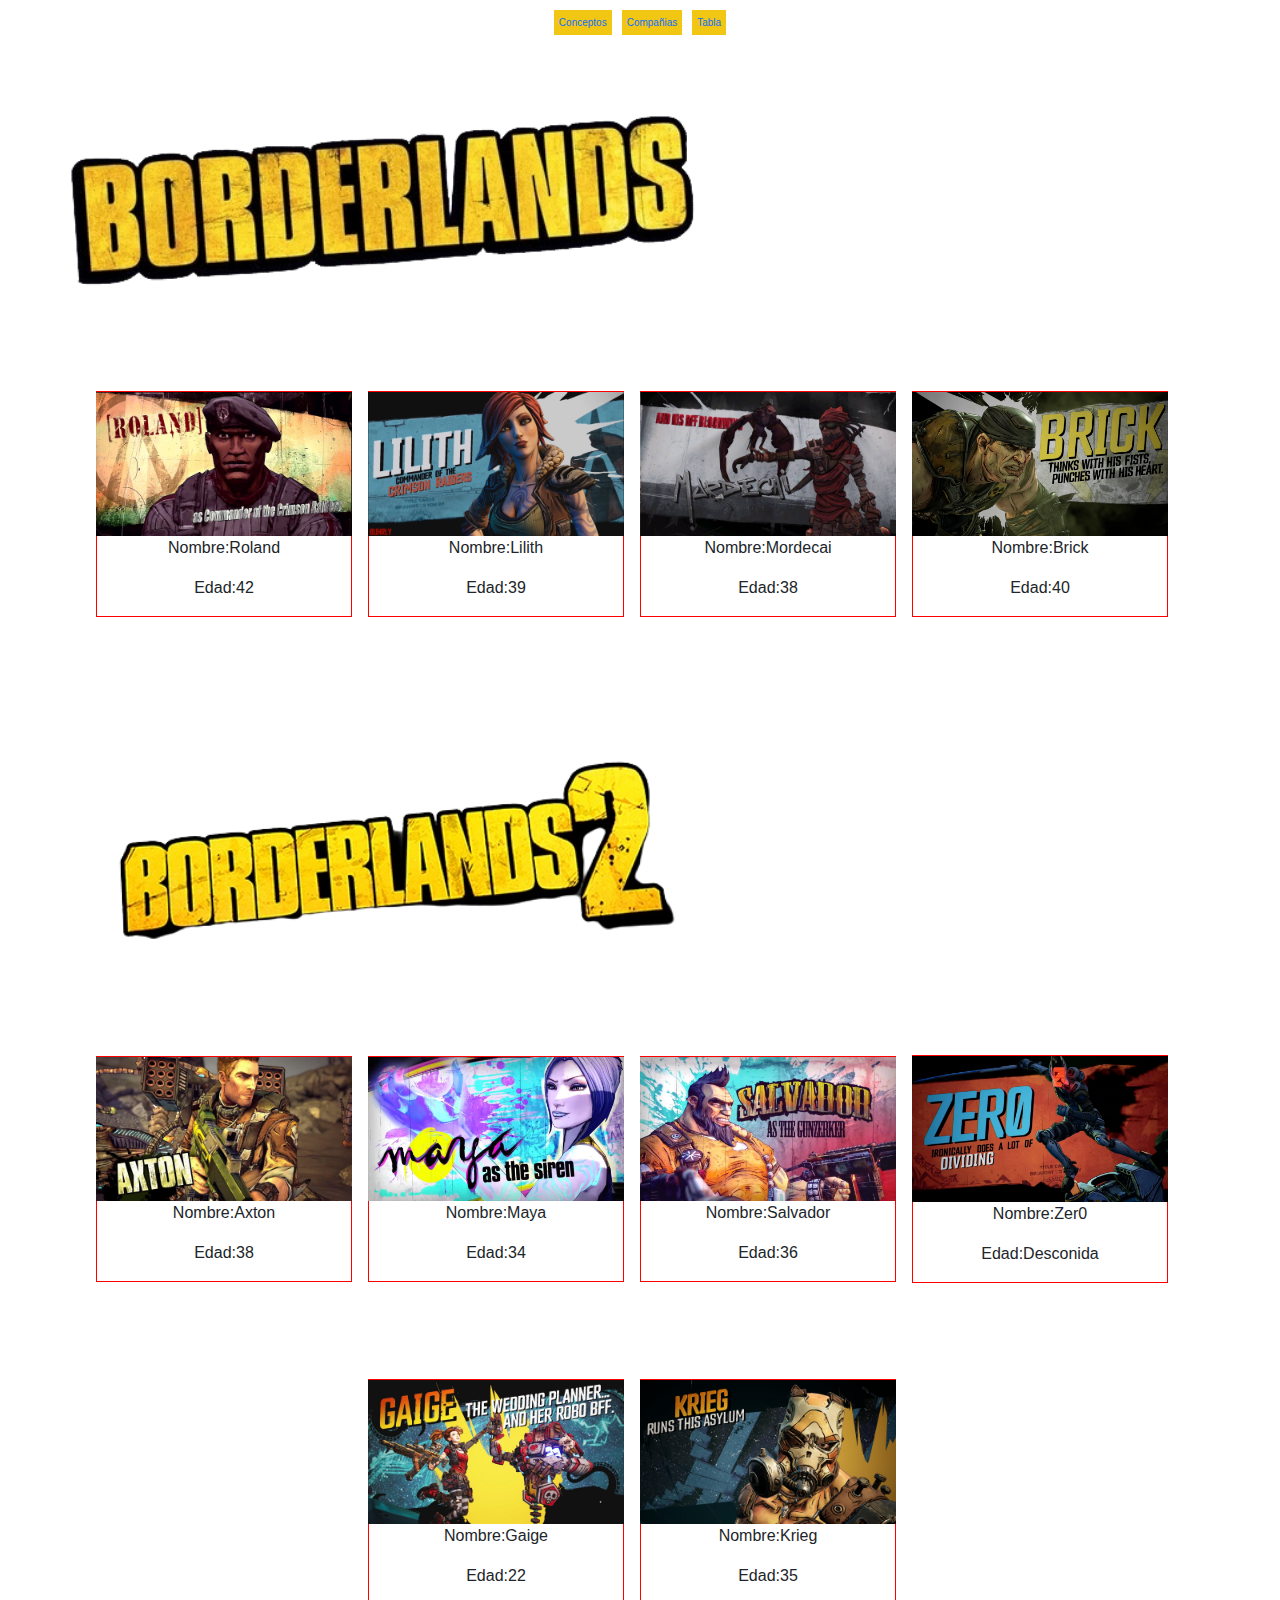
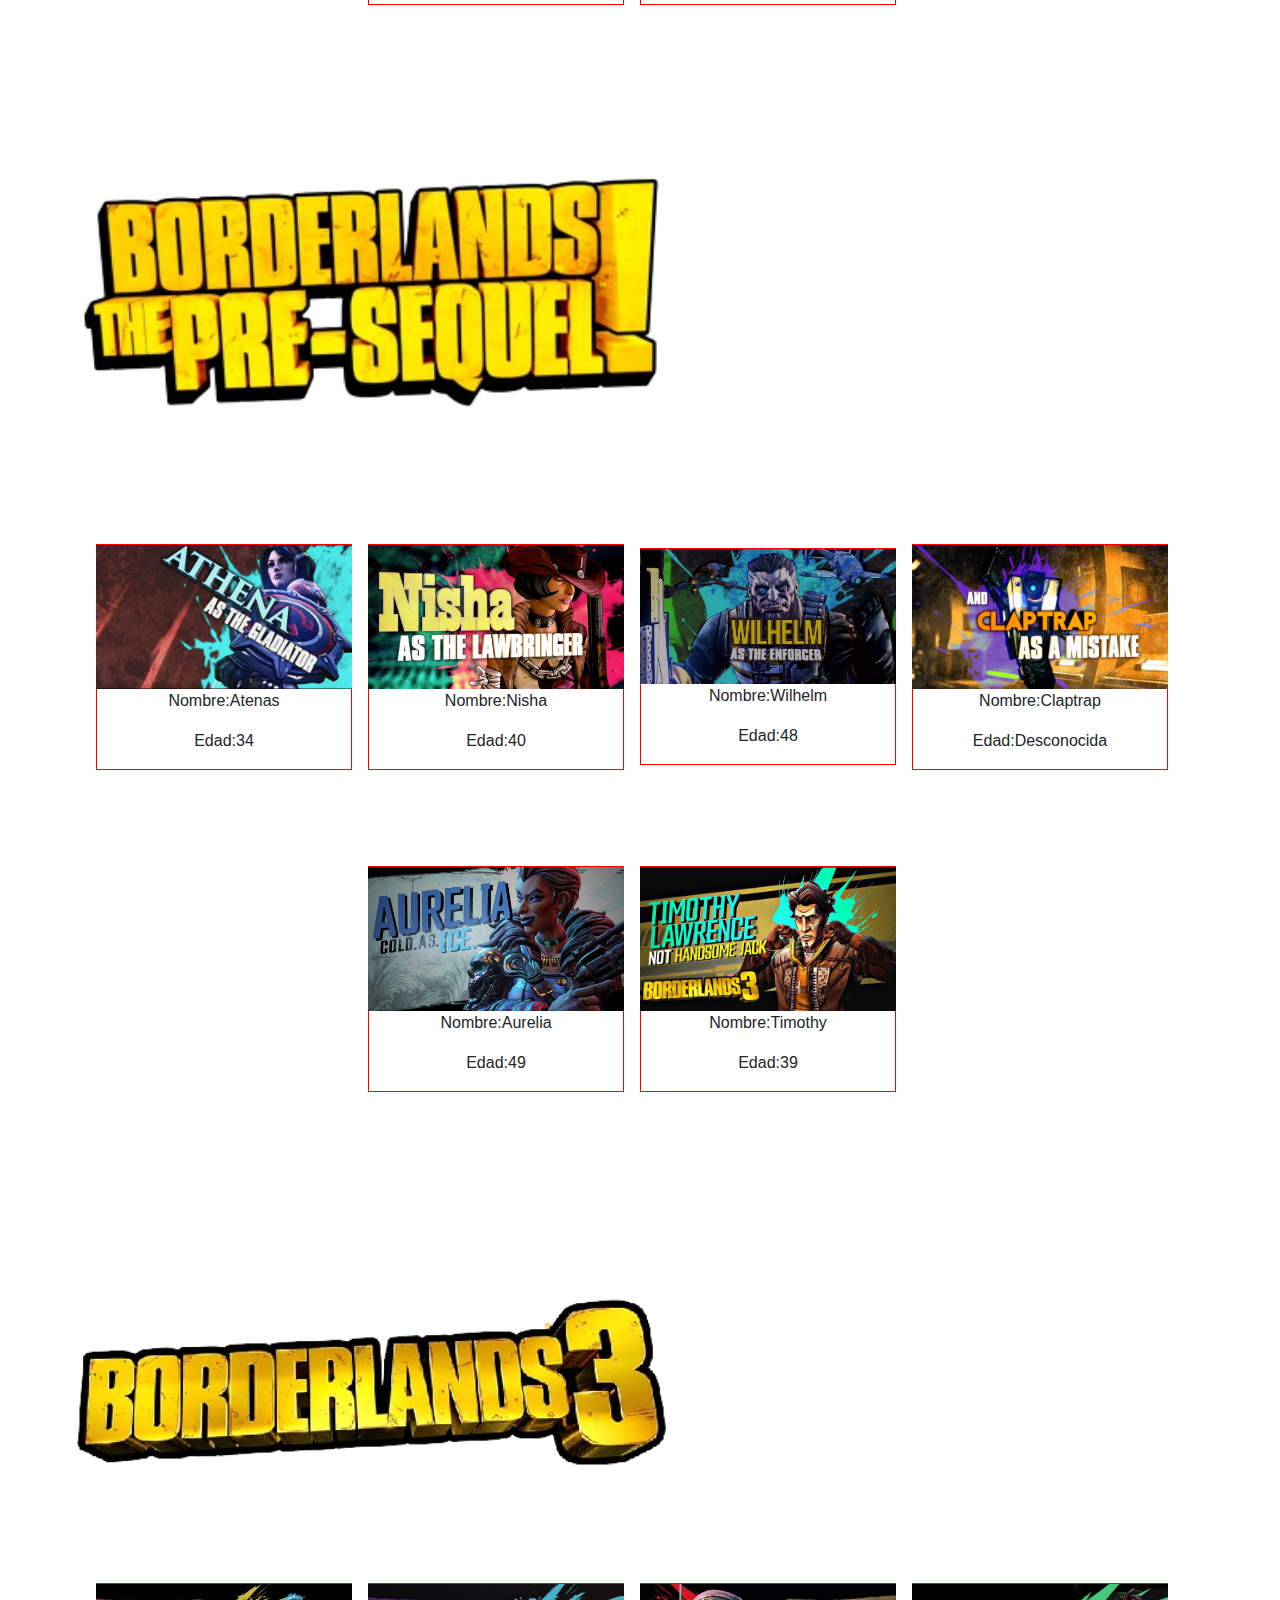
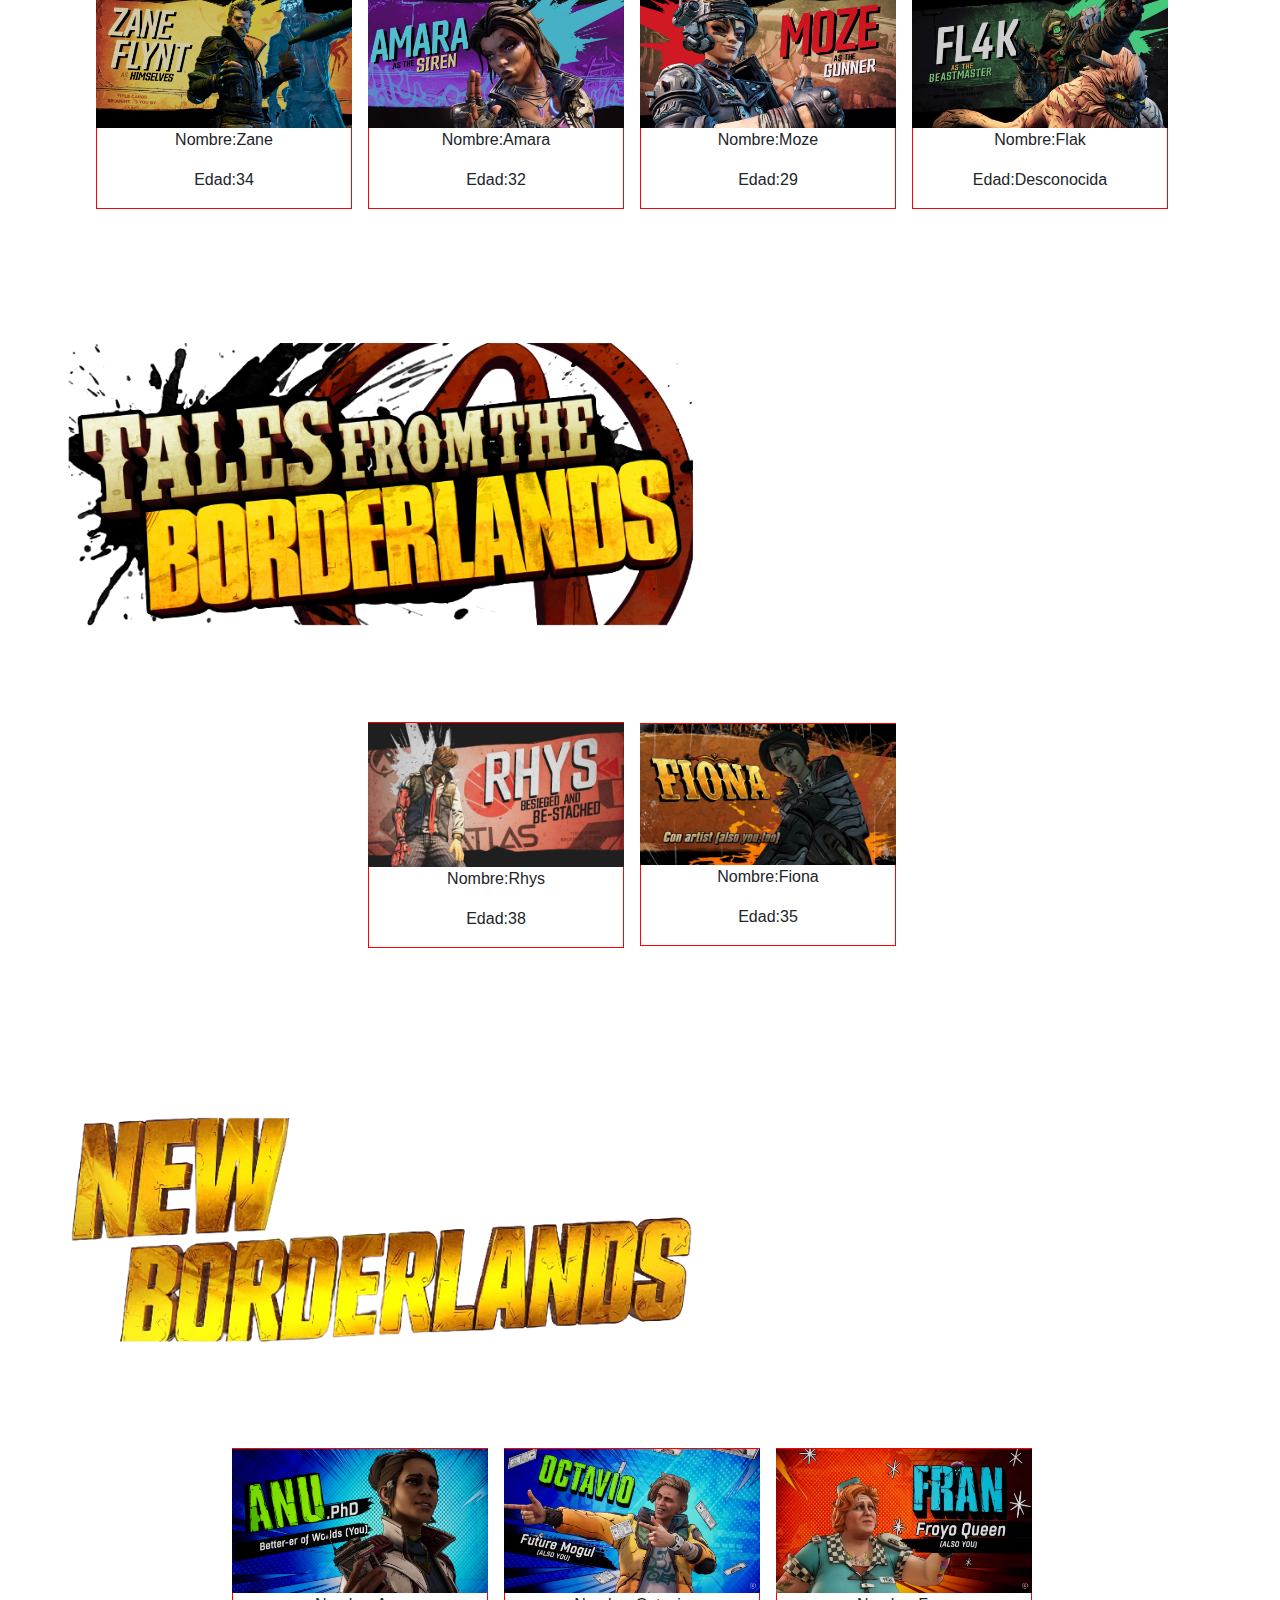
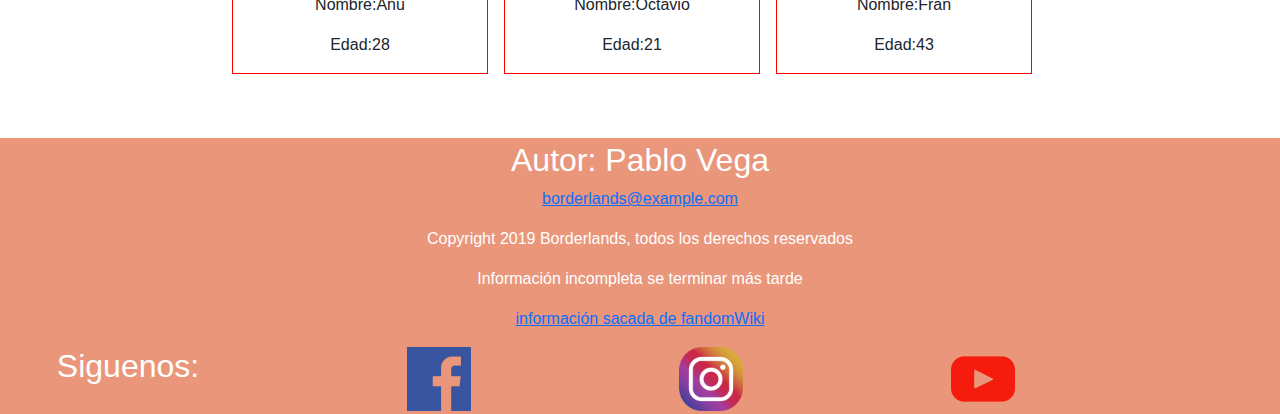
<file: ProyectoPrueba/index.html>
<!DOCTYPE html>
<html lang="es">

<head>
    <meta charset="UTF-8">
    <meta http-equiv="X-UA-Compatible" content="IE=edge">
    <meta name="viewport" content="width=device-width, initial-scale=1.0">
    <title>Borderlands</title>

    <link href="https://cdn.jsdelivr.net/npm/bootstrap@5.2.2/dist/css/bootstrap.min.css" rel="stylesheet">

    <link rel="stylesheet" href="css/style.css">

</head>

<body>

    <!-- <section>
        <img src="img/Pandora.jpg" id="pandora">
        <img src="img/psicopata.png" id="psicopata">
        <h2 id="textparallax">SOBREVIVE SI PUEDES</h2>
    </section> -->

    <div class="menu">
        <a href="conceptos.html">Conceptos</a>
        <a href="company.html">Compañias</a>
        <a href="tabla.html">Tabla</a>
    </div>

    <div class="borderlands-image">
        <img src="img/logo-removebg-preview.png" alt="logo">
    </div>

    <div class="character-container">

        <div class="character">
            <div class="character-img">
                <img src="img/roland.jpg" alt="Roland">
            </div>
            <div class="character-text">
                <p>Nombre:Roland</p>
                <p>Edad:42</p>
            </div>
        </div>

        <div class="character">
            <div class="character-img">
                <img src="img/lilith.jpg" alt="Lilith">
            </div>
            <div class="character-text">
                <p>Nombre:Lilith</p>
                <p>Edad:39</p>
            </div>
        </div>

        <div class="character">
            <div class="character-img">
                <img src="img/mordecai.jpg" alt="Mordecai">
            </div>
            <div class="character-text">
                <p>Nombre:Mordecai</p>
                <p>Edad:38</p>
            </div>
        </div>

        <div class="character">
            <div class="character-img">
                <img src="img/brick.jpg" alt="Brick">
            </div>
            <div class="character-text">
                <p>Nombre:Brick</p>
                <p>Edad:40</p>
            </div>
        </div>

    </div>


    <div class="borderlands-image">
        <img src="img/logo2-removebg-preview.png" alt="logo">
    </div>

    <div class="character-container">

        <div class="character">
            <div class="character-img">
                <img src="img/axton.jpg" alt="Axton">
            </div>
            <div class="character-text">
                <p>Nombre:Axton</p>
                <p>Edad:38</p>
            </div>
        </div>

        <div class="character">
            <div class="character-img">
                <img src="img/maya.jpg" alt="Maya">
            </div>
            <div class="character-text">
                <p>Nombre:Maya</p>
                <p>Edad:34</p>
            </div>
        </div>

        <div class="character">
            <div class="character-img">
                <img src="img/salvador.jpg" alt="Salvador">
            </div>
            <div class="character-text">
                <p>Nombre:Salvador</p>
                <p>Edad:36</p>
            </div>
        </div>

        <div class="character">
            <div class="character-img">
                <img src="img/zero.jpg" alt="Zer0">
            </div>
            <div class="character-text">
                <p>Nombre:Zer0</p>
                <p>Edad:Desconida</p>
            </div>
        </div>

        <div class="character">
            <div class="character-img">
                <img src="img/gaige.jpg" alt="Gaige">
            </div>
            <div class="character-text">
                <p>Nombre:Gaige</p>
                <p>Edad:22</p>
            </div>
        </div>


        <div class="character">
            <div class="character-img">
                <img src="img/krieg.jpg" alt="Krieg">
            </div>
            <div class="character-text">
                <p>Nombre:Krieg</p>
                <p>Edad:35</p>
            </div>
        </div>

    </div>

    <div class="borderlands-image">
        <img src="img/logo3-removebg-preview.png" alt="logo">
    </div>

    <div class="character-container">

        <div class="character">
            <div class="character-img">
                <img src="img/atenas.jpg" alt="Atenas">
            </div>
            <div class="character-text">
                <p>Nombre:Atenas</p>
                <p>Edad:34</p>
            </div>
        </div>

        <div class="character">
            <div class="character-img">
                <img src="img/nisha.jpg" alt="Nisha">
            </div>
            <div class="character-text">
                <p>Nombre:Nisha</p>
                <p>Edad:40</p>
            </div>
        </div>

        <div class="character">
            <div class="character-img">
                <img src="img/Wilhelm.jpg" alt="Wilhelm">
            </div>
            <div class="character-text">
                <p>Nombre:Wilhelm</p>
                <p>Edad:48</p>
            </div>
        </div>

        <div class="character">
            <div class="character-img">
                <img src="img/claptrap.jpg" alt="Claptrap">
            </div>
            <div class="character-text">
                <p>Nombre:Claptrap</p>
                <p>Edad:Desconocida</p>
            </div>
        </div>

        <div class="character">
            <div class="character-img">
                <img src="img/aurelia.jpg" alt="Aurelia">
            </div>
            <div class="character-text">
                <p>Nombre:Aurelia</p>
                <p>Edad:49</p>
            </div>
        </div>


        <div class="character">
            <div class="character-img">
                <img src="img/timothy.jpg" alt="Timothy">
            </div>
            <div class="character-text">
                <p>Nombre:Timothy</p>
                <p>Edad:39</p>
            </div>
        </div>
        
    </div>

    <div class="borderlands-image">
        <img src="img/logo4-removebg-preview.png" alt="logo">
    </div>

    <div class="character-container">
    <div class="character">
        <div class="character-img">
            <img src="img/zane.jpg" alt="Zane">
        </div>
        <div class="character-text">
            <p>Nombre:Zane</p>
            <p>Edad:34</p>
        </div>
    </div>

    <div class="character">
        <div class="character-img">
            <img src="img/amara.jpg" alt="Amara">
        </div>
        <div class="character-text">
            <p>Nombre:Amara</p>
            <p>Edad:32</p>
        </div>
    </div>

    <div class="character">
        <div class="character-img">
            <img src="img/moze.jpg" alt="Moze">
        </div>
        <div class="character-text">
            <p>Nombre:Moze</p>
            <p>Edad:29</p>
        </div>
    </div>


    <div class="character">
        <div class="character-img">
            <img src="img/flak.jpg" alt="Flak">
        </div>
        <div class="character-text">
            <p>Nombre:Flak</p>
            <p>Edad:Desconocida</p>
        </div>
    </div>
    
</div>


<div class="borderlands-image">
    <img src="img/logo5-removebg-preview.png" alt="logo">
</div>

<div class="character-container">
<div class="character">
    <div class="character-img">
        <img src="img/rhys.jpg" alt="Rhys">
    </div>
    <div class="character-text">
        <p>Nombre:Rhys</p>
        <p>Edad:38</p>
    </div>
</div>

<div class="character">
    <div class="character-img">
        <img src="img/fiona.jpg" alt="Fiona">
    </div>
    <div class="character-text">
        <p>Nombre:Fiona</p>
        <p>Edad:35</p>
    </div>
</div>

</div>

<div class="borderlands-image">
    <img src="img/logo6-removebg-preview.png" alt="logo">
</div>

<div class="character-container">
<div class="character">
    <div class="character-img">
        <img src="img/anu2.jpg" alt="Anu">
    </div>
    <div class="character-text">
        <p>Nombre:Anu</p>
        <p>Edad:28</p>
    </div>
</div>

<div class="character">
    <div class="character-img">
        <img src="img/octavio.jpg" alt="Octavio">
    </div>
    <div class="character-text">
        <p>Nombre:Octavio</p>
        <p>Edad:21</p>
    </div>
</div>

<div class="character">
    <div class="character-img">
        <img src="img/fran.jpg" alt="Fran">
    </div>
    <div class="character-text">
        <p>Nombre:Fran</p>
        <p>Edad:43</p>
    </div>
</div>

</div>

    <footer>
            <div class="box1">
                <h2>Autor: Pablo Vega</h2>
                <p><a href="mailto:hege@example.com">borderlands@example.com</a></p>
                <p>Copyright 2019 Borderlands, todos los derechos reservados</p>
                <p>Información incompleta se terminar más tarde</p>
                <p><a href="https://borderlands.fandom.com/wiki/Borderlands_Wiki">información sacada de fandomWiki</a></p>
            </div>
            <div class="box2">
                <h2>Siguenos:</h2>
                <div class="red-social">
                    <img src="img/facebook.png" alt="facebook">
                    <img src="img/instagram.png" alt="instagram">
                    <img src="img/youtube.png" alt="youtube">
                </div>
            </div>
    </footer>
</body>

</html>
</file>
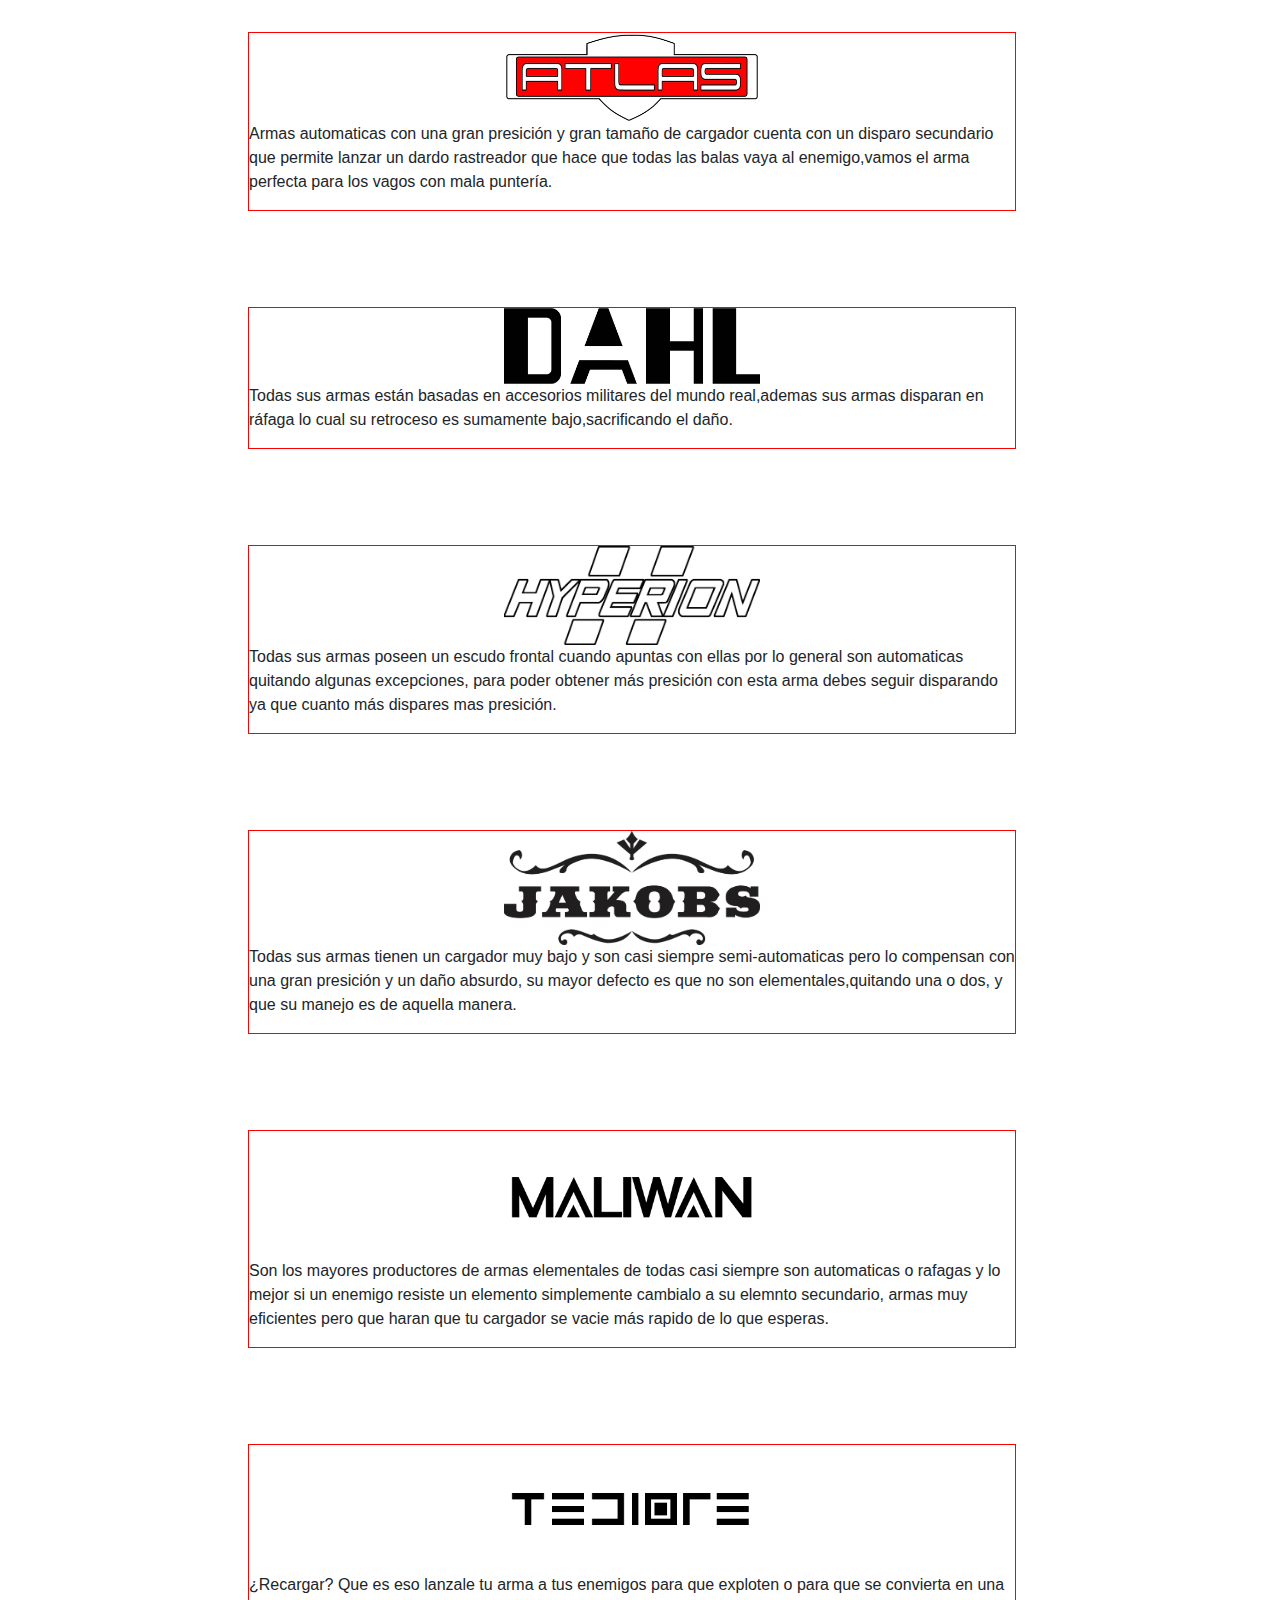
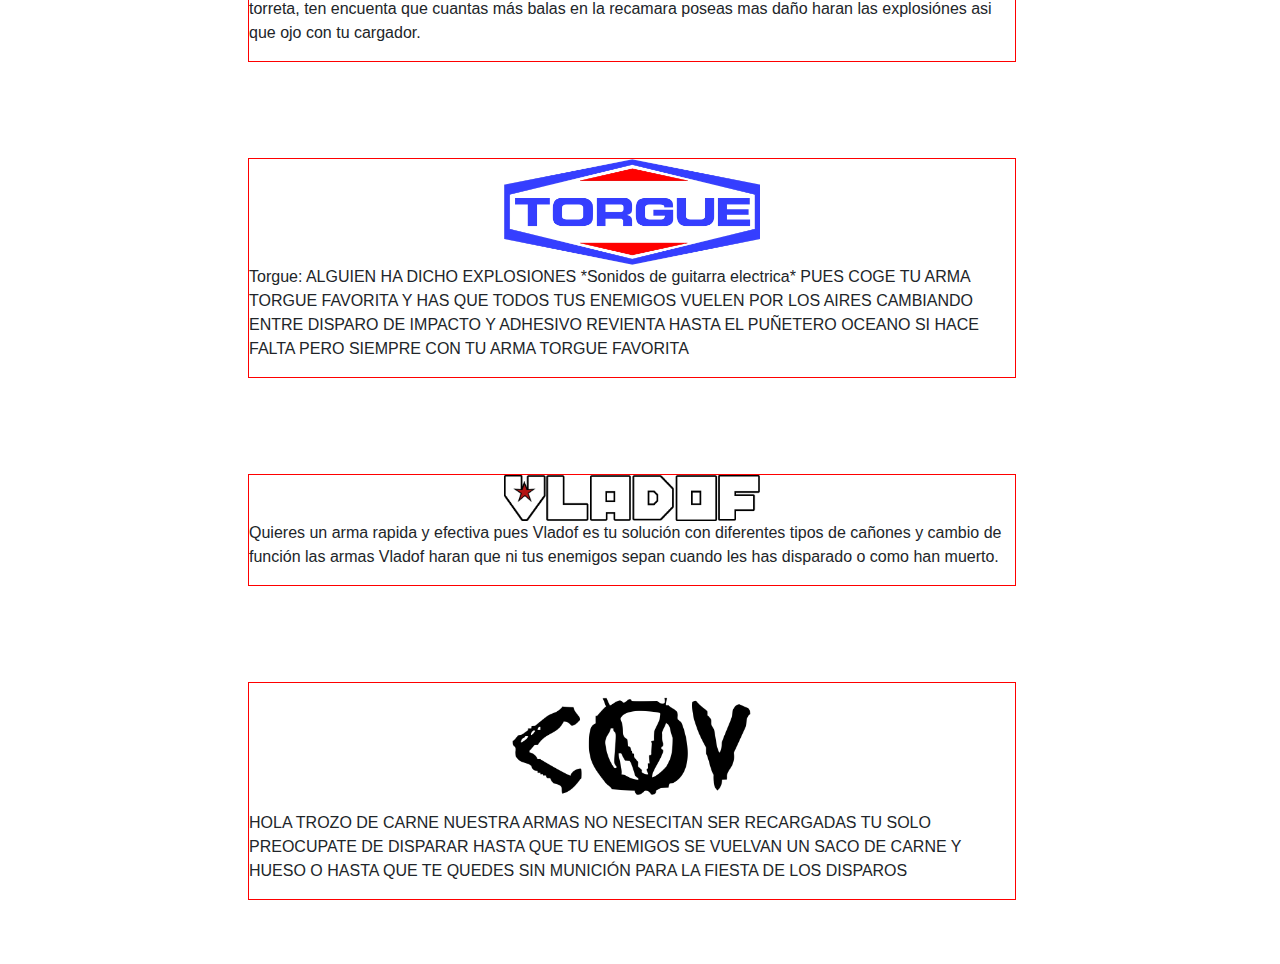
<file: ProyectoPrueba/company.html>
<!DOCTYPE html>
<html lang="en">

<head>
    <meta charset="UTF-8">
    <meta http-equiv="X-UA-Compatible" content="IE=edge">
    <meta name="viewport" content="width=device-width, initial-scale=1.0">
    <title>Compañias</title>

    <link href="https://cdn.jsdelivr.net/npm/bootstrap@5.2.2/dist/css/bootstrap.min.css" rel="stylesheet">

    <link rel="stylesheet" href="css/style.css">
</head>

<body>

    <div class="company-container">

        <div class="company">
            <div class="company-img">
                <img src="img/atlas.png" alt="armas">
            </div>
            <div class="texto-company">
                <p>Armas automaticas con una gran presición y gran tamaño de cargador cuenta con un disparo secundario
                    que
                    permite lanzar un dardo rastreador que hace que todas las balas vaya al enemigo,vamos el arma
                    perfecta para
                    los vagos con mala puntería.
                </p>
            </div>
        </div>

        <div class="company">
            <div class="company-img">
                <img src="img/dahl.jpg" alt="armas">
            </div>
            <div class="texto-company">
                <p>Todas sus armas están basadas en accesorios militares del mundo real,ademas sus armas disparan en
                    ráfaga
                    lo cual su retroceso es sumamente bajo,sacrificando el daño.</p>
            </div>
        </div>

        <div class="company">
            <div class="company-img">
                <img src="img/Hyperion.png" alt="armas">
            </div>
            <div class="texto-company">
                <p>Todas sus armas poseen un escudo frontal cuando apuntas con ellas por lo general son automaticas
                    quitando algunas excepciones, para poder obtener más presición con esta arma debes seguir disparando
                    ya que
                    cuanto más dispares mas presición.</p>
            </div>
        </div>

        <div class="company">
            <div class="company-img">
                <img src="img/jakobs.png" alt="armas">
            </div>
            <div class="texto-company">
                <p>Todas sus armas tienen un cargador muy bajo y son casi siempre semi-automaticas pero lo compensan con
                    una gran presición y un daño absurdo, su mayor defecto es que no son elementales,quitando una o dos,
                    y que
                    su
                    manejo es de aquella manera.</p>
            </div>
        </div>

        <div class="company">
            <div class="company-img">
                <img src="img/maliwan.png" alt="armas">
            </div>
            <div class="texto-company">
                <p>Son los mayores productores de armas elementales de todas casi siempre son automaticas o rafagas y lo
                    mejor si un enemigo resiste un elemento simplemente cambialo a su elemnto secundario, armas muy
                    eficientes
                    pero que haran que tu cargador se vacie más rapido de lo que esperas.</p>
            </div>
        </div>

        <div class="company">
            <div class="company-img">
                <img src="img/tediore.png" alt="armas">
            </div>
            <div class="texto-company">
                <p>¿Recargar? Que es eso lanzale tu arma a tus enemigos para que exploten o para que se convierta en una
                    torreta, ten encuenta que cuantas más balas en la recamara poseas mas daño haran las explosiónes asi
                    que ojo
                    con tu cargador.</p>
            </div>
        </div>

        <div class="company">
            <div class="company-img">
                <img src="img/torgue.png" alt="armas">
            </div>
            <div class="texto-company">
                <p>Torgue: ALGUIEN HA DICHO EXPLOSIONES *Sonidos de guitarra electrica* PUES COGE TU ARMA TORGUE
                    FAVORITA Y HAS
                    QUE TODOS TUS ENEMIGOS VUELEN POR LOS AIRES CAMBIANDO ENTRE DISPARO DE IMPACTO Y ADHESIVO REVIENTA
                    HASTA EL
                    PUÑETERO OCEANO SI HACE FALTA PERO SIEMPRE CON TU ARMA TORGUE FAVORITA</p>
            </div>
        </div>

        <div class="company">
            <div class="company-img">
                <img src="img/vladof.png" alt="armas">
            </div>
            <div class="texto-company">
                <p>Quieres un arma rapida y efectiva pues Vladof es tu solución con diferentes tipos de cañones y
                    cambio
                    de función las armas Vladof haran que ni tus enemigos sepan cuando les has disparado o como han
                    muerto.</p>
            </div>
        </div>

        <div class="company">
            <div class="company-img">
                <img src="img/COV.png" alt="armas">
            </div>
            <div class="texto-company">
                <p>HOLA TROZO DE CARNE NUESTRA ARMAS NO NESECITAN SER RECARGADAS TU SOLO PREOCUPATE DE DISPARAR
                    HASTA QUE
                    TU ENEMIGOS SE VUELVAN UN SACO DE CARNE Y HUESO O HASTA QUE TE QUEDES SIN MUNICIÓN PARA LA FIESTA DE
                    LOS
                    DISPAROS</p>
            </div>
        </div>
    </div>


</body>

</html>
</file>
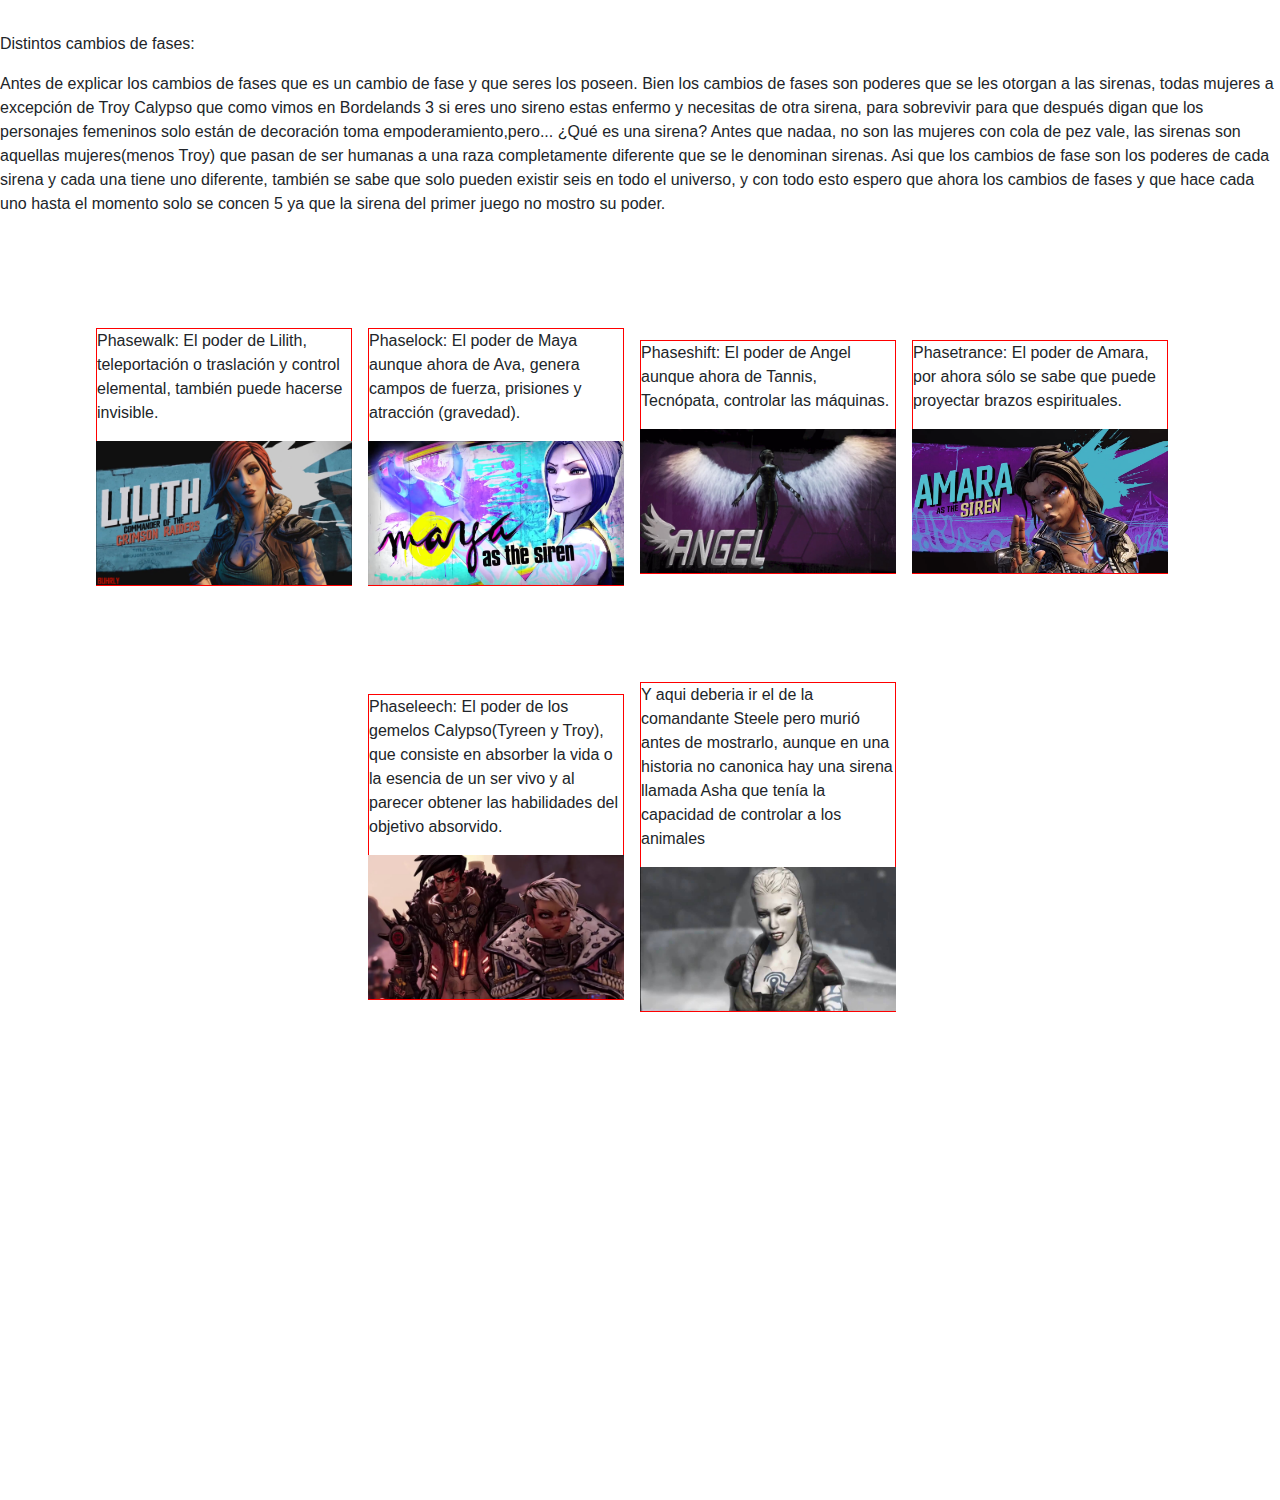
<file: ProyectoPrueba/conceptos.html>
<!DOCTYPE html>
<html lang="es">

<head>
    <meta charset="UTF-8">
    <meta http-equiv="X-UA-Compatible" content="IE=edge">
    <meta name="viewport" content="width=device-width, initial-scale=1.0">
    <title>Conceptos</title>

    <link href="https://cdn.jsdelivr.net/npm/bootstrap@5.2.2/dist/css/bootstrap.min.css" rel="stylesheet">

    <link rel="stylesheet" href="css/style.css">
</head>

<body>

    <div class="fases-container">
        <div class="text-fase">
            <p>Distintos cambios de fases:</p>
            <p>Antes de explicar los cambios de fases que es un cambio de fase y que seres los poseen. Bien los cambios
                de
                fases son poderes que se les otorgan a las sirenas, todas mujeres a excepción de Troy Calypso que como
                vimos
                en Bordelands 3 si eres uno sireno estas enfermo y necesitas de otra sirena, para sobrevivir para que
                después digan que los personajes femeninos solo están de decoración toma empoderamiento,pero...
                ¿Qué es una sirena? Antes que nadaa, no son las mujeres con cola de pez vale, las sirenas son
                aquellas mujeres(menos Troy) que pasan de ser humanas a una raza completamente diferente que se le
                denominan sirenas. Asi que los cambios de fase son los poderes de cada sirena y cada una tiene uno
                diferente, también se sabe que solo pueden existir seis en todo el universo, y con todo esto espero que
                ahora los cambios de fases y que hace cada uno hasta el momento solo se concen 5 ya que la sirena del
                primer
                juego no mostro su poder.</p>
        </div>

        <div class="siren-container">
            <div class="siren">
                <div class="siren-text">
                    <p>Phasewalk: El poder de Lilith, teleportación o traslación y control elemental, también puede hacerse invisible.</p>
                </div>
                <div class="siren-img">
                    <img src="img/lilith.jpg" alt="lilith">
                </div>
            </div>

            <div class="siren">
                <div class="siren-text">
                    <p>Phaselock: El poder de Maya aunque ahora de Ava, genera campos de fuerza, prisiones y atracción
                        (gravedad).
                    </p>
                </div>
                <div class="siren-img">
                    <img src="img/maya.jpg" alt="maya">
                </div>
            </div>

            <div class="siren">
                <div class="siren-text">
                    <p>Phaseshift: El poder de Angel aunque ahora de Tannis, Tecnópata, controlar las máquinas.</p>
                </div>
                <div class="siren-img">
                    <img src="img/angel2.jpg" alt="angel">
                </div>
            </div>

            <div class="siren">
                <div class="siren-text">
                    <p>Phasetrance: El poder de Amara, por ahora sólo se sabe que puede proyectar brazos espirituales.
                    </p>
                </div>
                <div class="siren-img">
                    <img src="img/amara.jpg" alt="amara">
                </div>
            </div>


            <div class="siren">
                <div class="siren-text">
                    <p>Phaseleech: El poder de los gemelos Calypso(Tyreen y Troy), que consiste en absorber la vida o la
                        esencia de
                        un ser vivo y al parecer obtener las habilidades del objetivo absorvido.</p>
                </div>
                <div class="siren-img">
                    <img src="img/hermanos.jpg" alt="hermanos">
                </div>
            </div>

            <div class="siren">
                <div class="siren-text">
                    <p>Y aqui deberia ir el de la comandante Steele pero murió antes de mostrarlo,
                        aunque en una
                        historia no canonica hay una sirena llamada Asha que tenía la capacidad de controlar a los
                        animales</p>
                </div>
                <div class="siren-img">
                    <img src="img/Steel.jpg" alt="Steel"> 
                </div>
            </div>
        </div>

    </div>
</body>

</html>
</file>
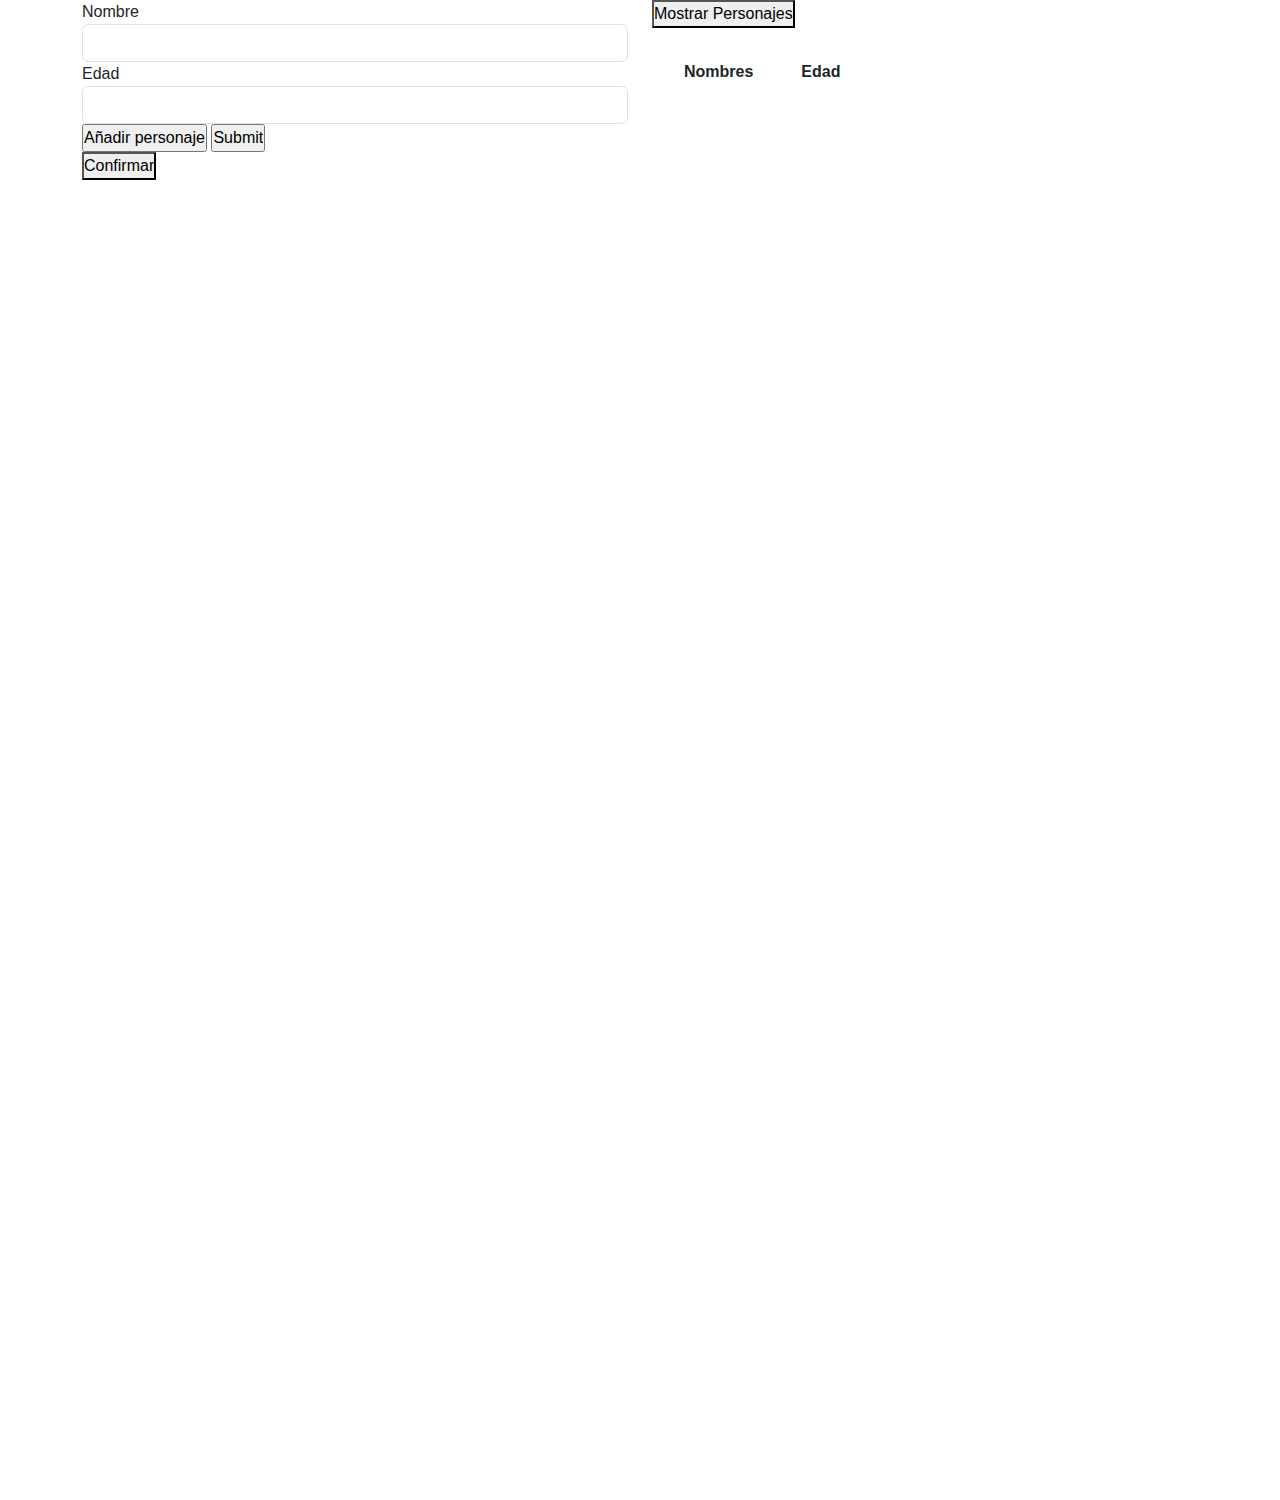
<file: ProyectoPrueba/tabla.html>
<!DOCTYPE html>
<html lang="es">

<head>
  <meta charset="UTF-8">
  <meta http-equiv="X-UA-Compatible" content="IE=edge">
  <meta name="viewport" content="width=device-width, initial-scale=1.0">
  <title>Table</title>

  <link href="https://cdn.jsdelivr.net/npm/bootstrap@5.2.2/dist/css/bootstrap.min.css" rel="stylesheet">

  <script src="https://cdn.jsdelivr.net/npm/bootstrap@5.2.2/dist/js/bootstrap.bundle.min.js"></script>
  <script src="js/validation.js"></script>
  <link rel="stylesheet" href="css/style.css">
</head>

<body>
  <div class="container">
    <div class="row">
      <div class="col-sm-6">
        <form id="nuevo-personaje">

          <div class="form-personaje">
            <label for="nombre">Nombre</label>
            <input type="text" class="form-control" id="nombre" name="nombre">
            <span id="error-nombre">error: introduzca un nombre</span>
          </div>

          <div class="form-group">
            <label for="edad">Edad</label>
            <input type="text" class="form-control" id="edad" name="edad">
            <span id="error-edad">error: introduzca edad</span>
          </div>
          
          <input type="submit" value="Añadir personaje">
          <input type="submit" id="editar-personaje">
        </form>
        <div class="form-confirmar">
        <form action="validation_table.html" id="form-confimed" method="get">
          <button id="Confirmar" type="submit">Confirmar</button>
        </form>
      </div>
      </div>
      <div class="col-sm-6">
        <div id="tabla-personaje">
          <button id="mostrar-personajes">Mostrar Personajes</button>
          <table class="tabla">
            <thead>
              <tr>
                <th>Nombres</th>
                <th>Edad</th>
                <th></th>
                <th></th>
              </tr>
            </thead>
            <tbody id="personajes-tabla">

            </tbody>
          </table>
        </div>
      </div>
      <div>
      </div>
    </div>
  </div>

</body>

</html>
</file>
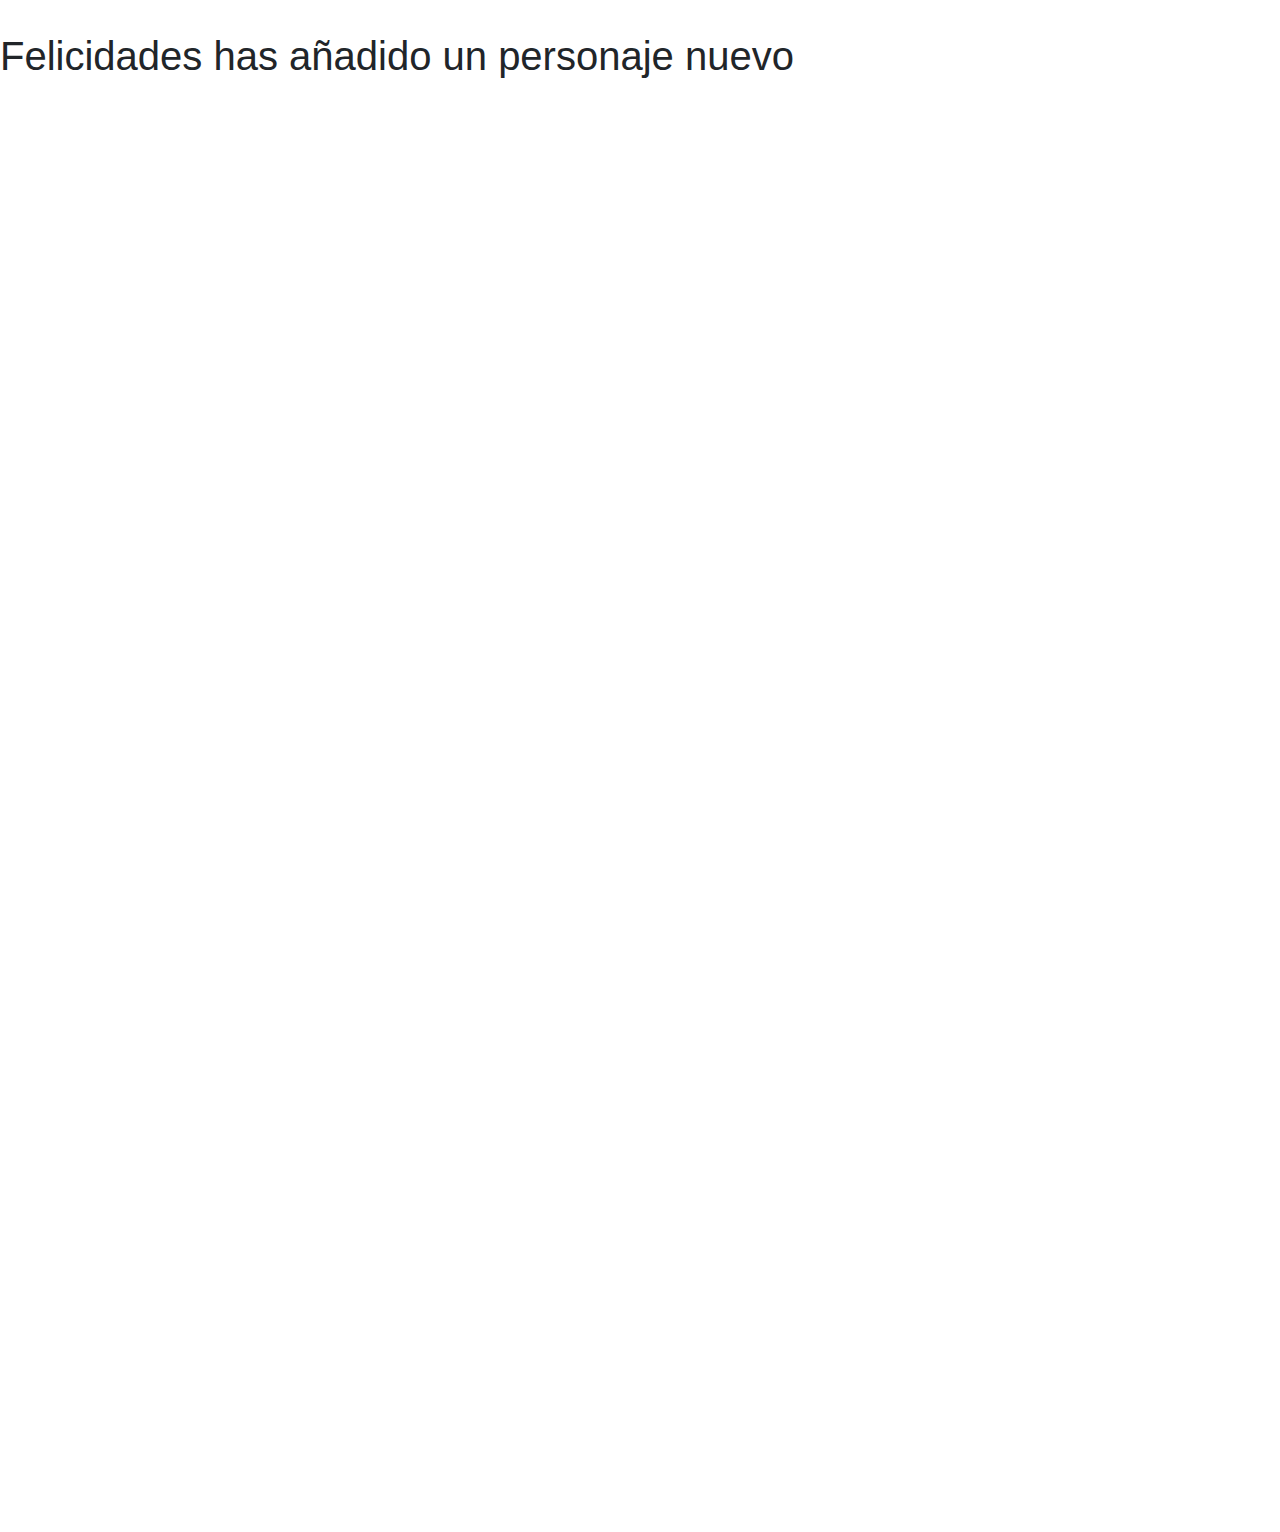
<file: ProyectoPrueba/validation_table.html>
<!DOCTYPE html>
<html lang="es">

<head>
    <meta charset="UTF-8">
    <meta http-equiv="X-UA-Compatible" content="IE=edge">
    <meta name="viewport" content="width=device-width, initial-scale=1.0">
    <title>validation_table</title>

    <link href="https://cdn.jsdelivr.net/npm/bootstrap@5.2.2/dist/css/bootstrap.min.css" rel="stylesheet">

    <script src="https://cdn.jsdelivr.net/npm/bootstrap@5.2.2/dist/js/bootstrap.bundle.min.js"></script>
    <script src="js/validation.js"></script>
    <link rel="stylesheet" href="css/style.css">
</head>


<body>
    <div class="confirm">
        <div class="jumbotron" id="my-jumbotron">
            <h1 class="correct">Felicidades has añadido un personaje nuevo</h1>
        </div>
    </div>
</body>

</html>
</file>
<file: ProyectoPrueba/css/style.css>
* {
    margin: 0;
    padding: 0;
    font-family: 'Poppins', sans-serif;
}

body {
    min-height: 1500px;
}

.section {
    position: relative;
    width: 100%;
    height: 100vh;
    overflow: hidden;
    display: flex;
    justify-content: center;
    align-items: center;
}

section img {
    position: absolute;
    top: 0;
    left: 0;
    width: 100%;
    height: 100%;
    object-fit: cover;
    pointer-events: none;
}

section:before{
    content: '';
    position: absolute;
    padding-bottom:0;
    width: 100%;
    height: 100px;
    background: linear-gradient(to top,transparent);
    z-index: 10000;
}

section::after{
    content: '';
    position: absolute;
    padding-top:0;
    width: 100%;
    height: 100%;
    z-index: 10000;
    mix-blend-mode: color;  
}

#textparallax{
    position: relative;
    color: #fff;
    font-size: 10em;
    z-index: 1;
}

.borderlands-image {
    width: 90vw;
    margin: 5vw;
}

.borderlands-image img {
    width: 55%;
    object-fit: cover;
}

.character-container {
    display: flex;
    flex-direction: row;
    justify-content: center;
    flex-wrap: wrap;
}

.character {
    margin-bottom: 1em;
    margin-right: 1em;
    border: 1px solid rgb(211, 17, 17);
    width: 80vw;
    display: flex;
    flex-direction: column;
    justify-content: flex-start;
    align-items: center;
}

.character-img {
    width: 100%;

}

.character-img img {
    width: 100%;
}

#personajes-tabla tr td {
    text-align: center;
    padding: 2%;
    margin: 2%;
}

#my-jumbotron {
    margin-top: 2em;
}

#error-nombre {
    color: red;
    display: none;
}

#error-edad {
    color: red;
    display: none;
}

.tabla th {
    padding-left: 2em;
    padding-right: 1em;
    padding-top: 2em;
}

@media only screen and (min-width: 200px) {

    .character {
        margin-bottom: 4em;
        margin-right: 1em;
        margin-top: 2em;
        border: 1px solid red;
        width: 80vw;
        display: flex;
        flex-direction: column;
        justify-content: flex-start;
        align-items: center;
    }

    .character-container {
        display: flex;
        flex-direction: column;
        justify-content: center;
        align-items: center;
        flex-wrap: wrap;
    }

    .character-img {
        width: 80vw;
    }

    .character-text {
        text-align: center;
        font-size: 80%;
    }

    .company-container {
        display: flex;
        flex-direction: row;
        justify-content: center;
        align-items: center;
        flex-wrap: wrap;
    }

    .company {
        margin-bottom: 4em;
        margin-right: 1em;
        margin-top: 2em;
        border: 1px solid red;
        width: 80vw;
        display: flex;
        flex-direction: column;
        justify-content: flex-start;
        align-items: center;
    }

    .company-img {
        width: 40vw;
    }

    .texto-company {
        text-align: left;
        font-size: 100%;
    }

    .company-img img {
        width: 50vw;
    }

    .menu {
        border: none;
        color: white;
        padding: 5px 10px;
        text-align: center;
        text-decoration: none;
        display: flex;
        font-size: 10px;
        /* margin: 4px 2px; */
        cursor: pointer;
        justify-content: center;
    }

    .menu>a {
        margin: 0.5em;
        text-decoration: none;
        background-color: #F2C714;
        padding: 0.5em;
        display: flex;
        justify-content: center;
    }

    .text-fase {
        text-align: left;
        font-size: 100%;
        padding-bottom: 4em;
        padding-top: 2em;
    }

    .siren img {
        width: 35vw;
        align-items: center;
    }

    .siren {
        margin-bottom: 4em;
        margin-right: 1em;
        margin-top: 2em;
        border: 1px solid red;
        width: 80vw;
        display: flex;
        flex-direction: column;
        justify-content: flex-start;
        align-items: center;
    }

    .siren-container {
        display: flex;
        flex-direction: column;
        justify-content: center;
        align-items: center;
        flex-wrap: wrap;
    }

    .siren-text {
        text-align: left;
        font-size: 100%;
    }

    footer {
        display: block;
        text-align: center;
        padding: 3px;
        background-color: DarkSalmon;
        color: white;
        flex-direction: column;
    }

    .box1 {
        justify-content: center;
        display: flex;
        flex-wrap: wrap;
        flex-direction: column;
    }

    .box2 {
        justify-content: center;
        display: flex;
        flex-wrap: wrap;
    }

    .red-social {
        width: 80vw;
        display: flex;
        flex-direction: row;
        justify-content: space-evenly;
        align-items: center;
    }

    .red-social img {
        width: 8vw;
    }

}

@media only screen and (min-width: 600px) {}


@media only screen and (min-width: 768px) {

    .character {
        margin-bottom: 4em;
        margin-right: 1em;
        margin-top: 2em;
        border: 1px solid red;
        width: 20vw;
        display: flex;
        flex-direction: column;
        justify-content: flex-start;
        align-items: center;
    }

    .character-img {
        width: 20vw;
    }

    .character-container {
        display: flex;
        flex-direction: row;
        justify-content: center;
        align-items: center;
        flex-wrap: wrap;
    }

    .character-text {
        text-align: center;
        font-size: 100%;
    }

    .company-container {
        display: flex;
        flex-direction: row;
        justify-content: center;
        align-items: center;
        flex-wrap: wrap;
    }

    .company {
        margin-bottom: 4em;
        margin-right: 1em;
        margin-top: 2em;
        border: 1px solid red;
        width: 60vw;
        display: flex;
        flex-direction: column;
        justify-content: flex-start;
        align-items: center;
    }

    .company-img {
        width: 20vw;
    }

    .texto-company {
        text-align: left;
        font-size: 100%;
    }

    .company-img img {
        width: 20vw;
    }

    .menu {
        border: none;
        color: white;
        padding: 5px 10px;
        text-align: center;
        text-decoration: none;
        display: flex;
        font-size: 10px;
        /* margin: 4px 2px; */
        cursor: pointer;
        justify-content: center;
    }

    .menu>a {
        margin: 0.5em;
        text-decoration: none;
        background-color: #F2C714;
        padding: 0.5em;
        display: flex;
        justify-content: center;
    }

    .text-fase {
        text-align: left;
        font-size: 100%;
        padding-bottom: 4em;
        padding-top: 2em;
    }

    .siren img {
        width: 20vw;
        align-items: center;
    }

    .siren {
        margin-bottom: 4em;
        margin-right: 1em;
        margin-top: 2em;
        border: 1px solid red;
        width: 60vw;
        display: flex;
        flex-direction: column;
        justify-content: flex-start;
        align-items: center;
    }

    .siren-container {
        display: flex;
        flex-direction: row;
        justify-content: center;
        align-items: center;
        flex-wrap: wrap;
    }

    .siren-text {
        text-align: left;
        font-size: 100%;
    }

    footer {
        display: block;
        text-align: center;
        padding: 3px;
        background-color: DarkSalmon;
        color: white;
        flex-direction: column;
    }

    .box1 {
        justify-content: center;
        display: flex;
        flex-wrap: wrap;
        flex-direction: column;
    }

    .box2 {
        justify-content: center;
        display: flex;
        flex-wrap: wrap;
    }

    .red-social {
        width: 80vw;
        display: flex;
        flex-direction: row;
        justify-content: space-evenly;
        align-items: center;
    }

    .red-social img {
        width: 5vw;
    }

}

@media only screen and (min-width: 992px) {

    .character {
        margin-bottom: 4em;
        margin-right: 1em;
        margin-top: 2em;
        border: 1px solid red;
        width: 20vw;
        display: flex;
        flex-direction: column;
        justify-content: flex-start;
        align-items: center;
    }

    .character-container {
        display: flex;
        flex-direction: row;
        justify-content: center;
        align-items: center;
        flex-wrap: wrap;
    }

    .character-img {
        width: 20vw;
    }

    .character-text {
        text-align: center;
        font-size: 100%;
    }

    .company-container {
        display: flex;
        flex-direction: row;
        justify-content: center;
        align-items: center;
        flex-wrap: wrap;
    }

    .company {
        margin-bottom: 4em;
        margin-right: 1em;
        margin-top: 2em;
        border: 1px solid red;
        width: 60vw;
        display: flex;
        flex-direction: column;
        justify-content: flex-start;
        align-items: center;
    }

    .company-img {
        width: 20vw;
    }

    .texto-company {
        text-align: left;
        font-size: 100%;
    }

    .company-img img {
        width: 20vw;
    }

    .menu {
        border: none;
        color: white;
        padding: 5px 10px;
        text-align: center;
        text-decoration: none;
        display: flex;
        font-size: 10px;
        /* margin: 4px 2px; */
        cursor: pointer;
        justify-content: center;
    }

    .menu>a {
        margin: 0.5em;
        text-decoration: none;
        background-color: #F2C714;
        padding: 0.5em;
        display: flex;
        justify-content: center;
    }

    .text-fase {
        text-align: left;
        font-size: 100%;
        padding-bottom: 4em;
        padding-top: 2em;
    }

    .siren img {
        width: 20vw;
        align-items: center;
    }

    .siren {
        margin-bottom: 4em;
        margin-right: 1em;
        margin-top: 2em;
        border: 1px solid red;
        width: 20vw;
        display: flex;
        flex-direction: column;
        justify-content: flex-start;
        align-items: center;
    }

    .siren-container {
        display: flex;
        justify-content: center;
        align-items: center;
        flex-wrap: wrap;
    }

    .siren-text {
        text-align: left;
        font-size: 100%;
    }

    footer {
        display: block;
        text-align: center;
        padding: 3px;
        background-color: DarkSalmon;
        color: white;
        flex-direction: column;
    }

    .box1 {
        justify-content: center;
        display: flex;
        flex-wrap: wrap;
        flex-direction: column;
    }

    .box2 {
        justify-content: center;
        display: flex;
        flex-wrap: wrap;
    }

    .red-social {
        width: 80vw;
        display: flex;
        flex-direction: row;
        justify-content: space-evenly;
        align-items: center;
    }

    .red-social img {
        width: 5vw;
    }

}


@media only screen and (min-width: 1200px) {}
</file>
